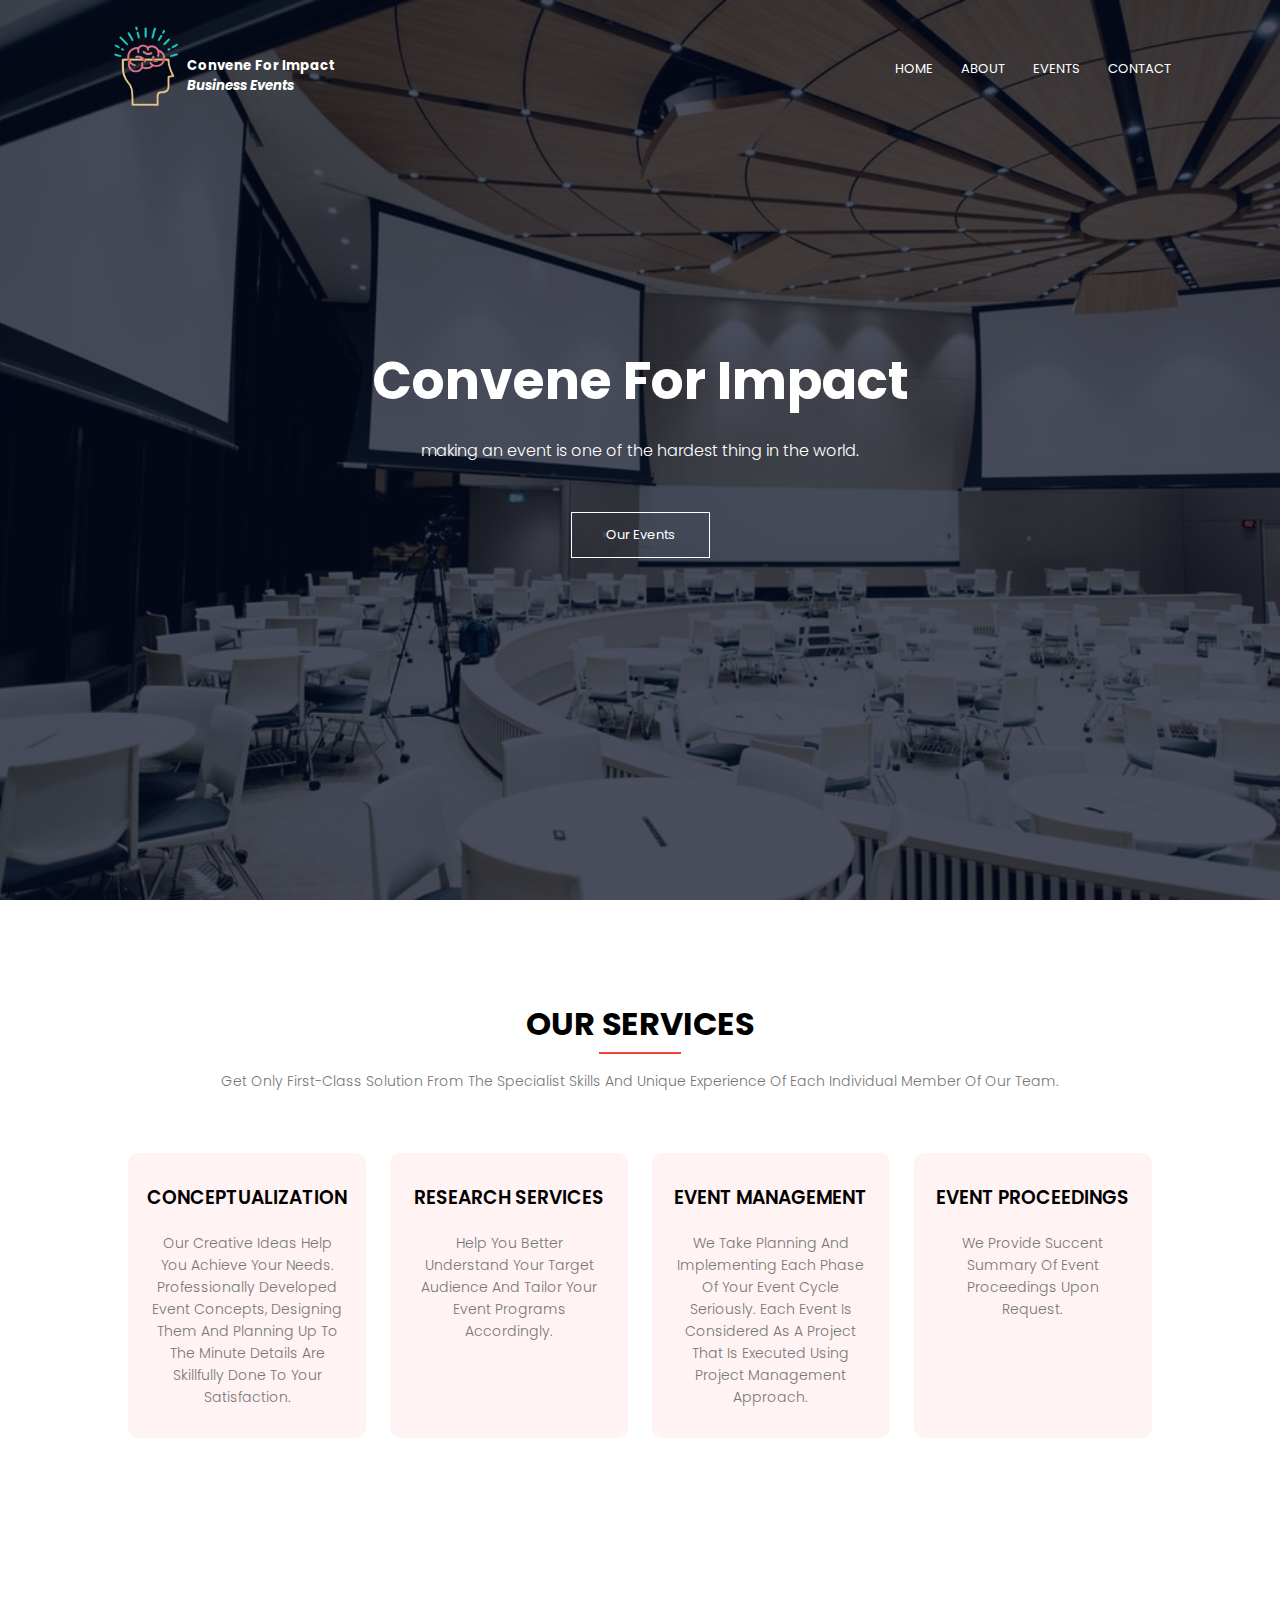
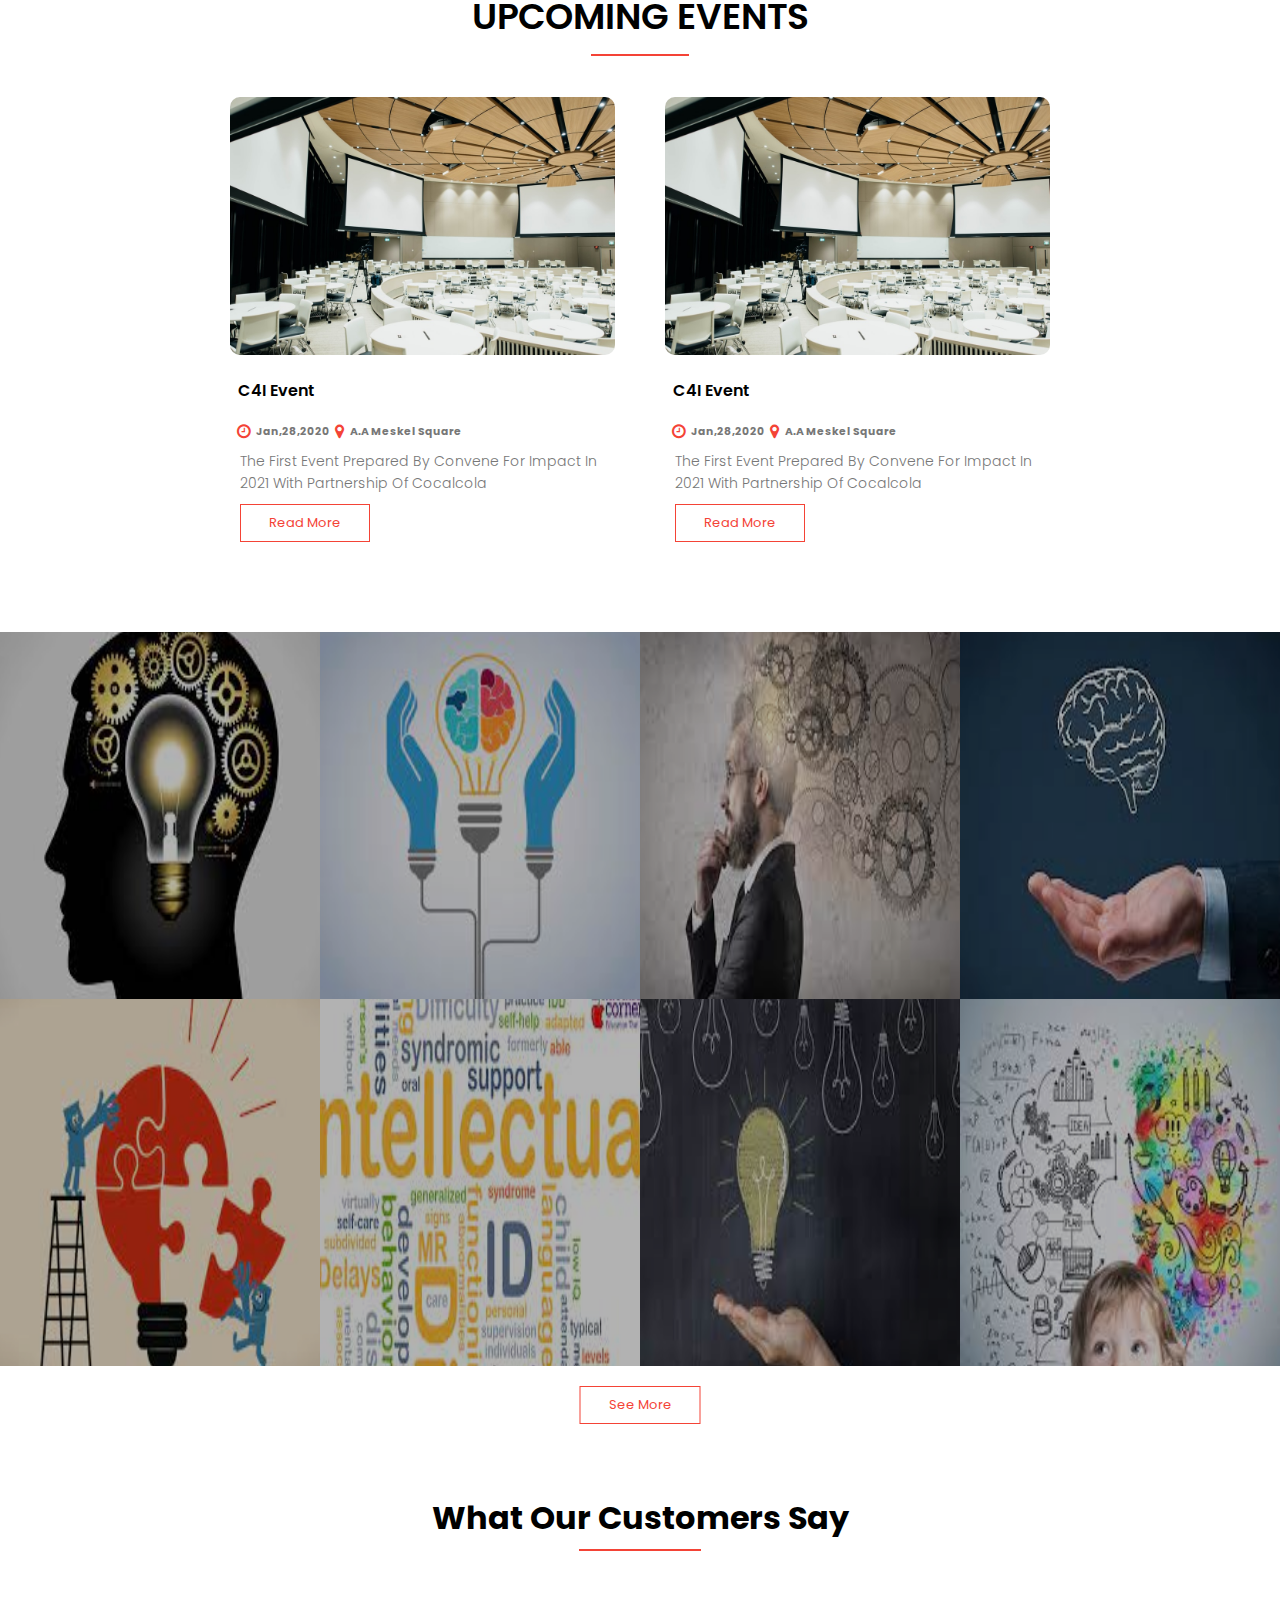
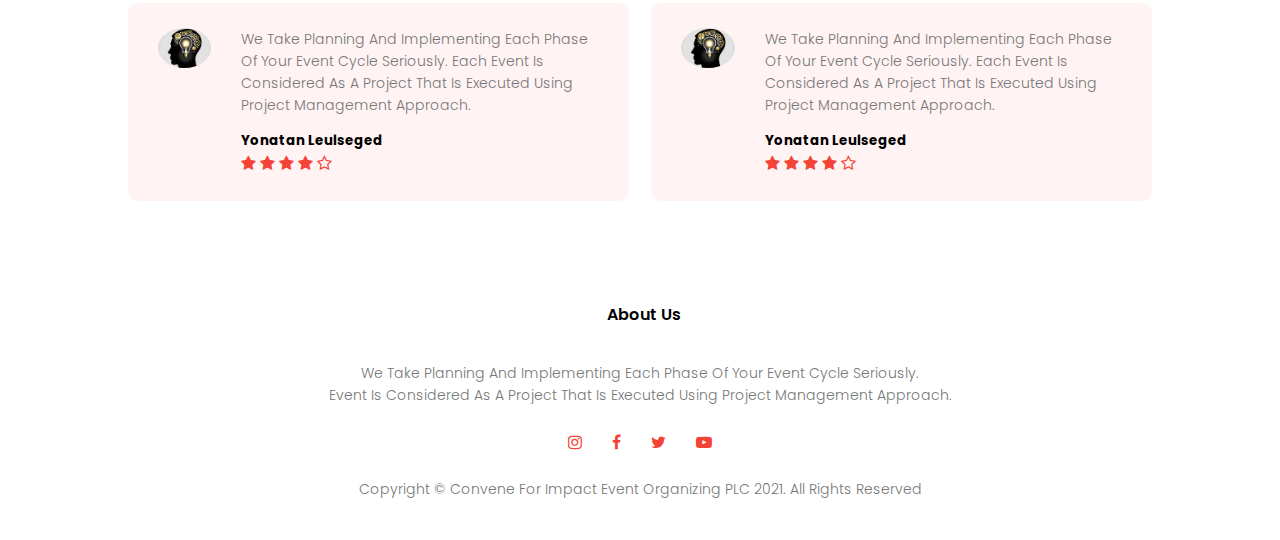
<file: index.html>
<!DOCTYPE html>
<html>

<head>
    <meta name="viewport" content="width=device-width" , initial-scale="1.0">
    <title>convene for impact</title>
    <link rel="stylesheet" href="style.css">
    <link rel="preconnect" href="https://fonts.googleapis.com">
    <link rel="preconnect" href="https://fonts.gstatic.com" crossorigin>
    <link
        href="https://fonts.googleapis.com/css2?family=Poppins:ital,wght@0,100;0,200;0,300;0,400;0,600;0,700;1,200&display=swap"
        rel="stylesheet">
    <link rel="stylesheet" href="https://stackpath.bootstrapcdn.com/font-awesome/4.7.0/css/font-awesome.min.css">
</head>

<body>

    <section class=" header">
        <nav>
            <div class="textAndLogo">
                <li> <a href="index.html"><img src="images/logo.png" alt="logo image" class="logo"></a>
                </li>
                <li>
                    <div class="logo-text">
                        <h5>Convene For Impact</h5>
                        <h5><i>Business Events</i></h5>
                    </div>
                </li>
            </div>

            <div class="nav-links" id="navLinks">
                <i class="fa fa-times" onclick="hideMenu()"></i>
                <ul>
                    <li><a href="index.html">HOME</a></li>
                    <li><a href="about.html">ABOUT</a></li>
                    <li><a href="events.html">EVENTS</a></li>
                    <li><a href="contact.html">CONTACT</a></li>
                </ul>
            </div>
            <i class="fa fa-bars" onclick="showMenu()"></i>
        </nav>

        <div class="text-box">
            <h1>Convene for impact</h1>
            <p>making an event is one of the hardest thing in the world.</p>
            <a class="hero-btn" href="events.html">Our events</a>
        </div>
    </section>

    <section class="service">
        <h1 class="underline">OUR SERVICES</h1>
        <p>Get Only First-Class Solution From The Specialist Skills And Unique Experience Of Each Individual Member Of
            Our Team.</p>

        <div class="row">
            <div class="service-col">
                <h3>CONCEPTUALIZATION</h3>
                <p>Our Creative Ideas Help You Achieve Your Needs. Professionally Developed Event Concepts, Designing
                    Them And Planning Up To The Minute Details Are Skillfully Done To Your Satisfaction. </p>
            </div>
            <div class="service-col">
                <h3>RESEARCH SERVICES</h3>
                <p>Help You Better Understand Your Target Audience And Tailor Your Event Programs Accordingly.</p>
            </div>
            <div class="service-col">
                <h3>EVENT MANAGEMENT</h3>
                <p>We Take Planning And Implementing Each Phase Of Your Event Cycle Seriously. Each Event Is Considered
                    As A Project That Is Executed Using Project Management Approach.</p>
            </div>
            <div class="service-col">
                <h3>EVENT PROCEEDINGS</h3>
                <p>We Provide Succent Summary Of Event Proceedings Upon Request.</p>
            </div>

        </div>
    </section>

    <section class="events">
        <h1 class="upevents">UPCOMING EVENTS</h1>

        <div class="row">
            <div class="events-col">
                <img src="images/banner.jpg" alt="event image">
                <h4>C4I Event</h4>
                <div class="dateAndTime">
                    <div class="dateAndTime-col">
                        <i class="fa fa-clock-o event-icon timeicon"></i>
                        <i class="fa fa-map-marker event-icon locicon"></i>

                        <h6 class="time">Jan,28,2020</h6>

                        <h6 class="loc">A.A Meskel Square</h6>


                    </div>
                </div>
                <p>The First Event Prepared By Convene For Impact In 2021 With Partnership Of Cocalcola</p>
                <a class="event-btn" href="">read more</a>
            </div>

            <div class="events-col">
                <img src="images/banner.jpg" alt="event image">
                <h4>C4I Event</h4>
                <div class="dateAndTime">
                    <div class="dateAndTime-col">
                        <i class="fa fa-clock-o event-icon timeicon"></i>
                        <i class="fa fa-map-marker event-icon locicon"></i>

                        <h6 class="time">Jan,28,2020</h6>

                        <h6 class="loc">A.A Meskel Square</h6>


                    </div>
                </div>
                <p>The First Event Prepared By Convene For Impact In 2021 With Partnership Of Cocalcola</p>
                <a class="event-btn" href="">read more</a>
            </div>

        </div>
    </section>

    <section class="section-images">
        <ul class="images-showcase clearfix">
            <li>
                <figure class="photo">
                    <img src="images/1.jpg" alt="image" class="images">
                </figure>
            </li>
            <li>
                <figure class="photo">
                    <img src="images/2.jpg" alt="image" class="images">
                </figure>
            </li>
            <li>
                <figure class="photo">
                    <img src="images/3.jpg" alt="image" class="images">
                </figure>
            </li>
            <li>
                <figure class="photo">
                    <img src="images/4.jpg" alt="image" class="images">
                </figure>
            </li>
        </ul>

        <ul class="images-showcase clearfix">
            <li>
                <figure class="photo">
                    <img src="images/5.jpg" alt="image" class="images">
                </figure>
            </li>
            <li>
                <figure class="photo">
                    <img src="images/6.jpg" alt="image" class="images">
                </figure>
            </li>
            <li>
                <figure class="photo">
                    <img src="images/7.jpg" alt="image" class="images">
                </figure>
            </li>
            <li>
                <figure class="photo">
                    <img src="images/8.jpg" alt="image" class="images">
                </figure>
            </li>
        </ul>
        <a class="image-btn" href="">see more</a>
    </section>


    <section class="testimonials">
        <h1 class="testititle">what our customers say</h1>

        <div class="row">
            <div class="testimonial-col">
                <img src="images/1.jpg" alt="customer image">
                <div>
                    <p>We Take Planning And Implementing Each Phase Of Your Event Cycle Seriously. Each Event Is
                        Considered As A Project That Is Executed Using Project Management Approach.</p>
                    <h5>Yonatan Leulseged</h5>
                    <i class="fa fa-star"></i>
                    <i class="fa fa-star"></i>
                    <i class="fa fa-star"></i>
                    <i class="fa fa-star"></i>
                    <i class="fa fa-star-o"></i>

                </div>
            </div>



            <div class="testimonial-col">
                <img src="images/1.jpg" alt="customer image">
                <div>
                    <p>We Take Planning And Implementing Each Phase Of Your Event Cycle Seriously. Each Event Is
                        Considered As A Project That Is Executed Using Project Management Approach.</p>
                    <h5>Yonatan Leulseged</h5>
                    <i class="fa fa-star"></i>
                    <i class="fa fa-star"></i>
                    <i class="fa fa-star"></i>
                    <i class="fa fa-star"></i>
                    <i class="fa fa-star-o"></i>
                </div>
            </div>
        </div>
    </section>

    <!-- ---------------footer---------------- -->
    <section class="footer">
        <h4>About Us</h4>
        <p>We Take Planning And Implementing Each Phase Of Your Event Cycle Seriously. <br> Event Is
            Considered As A Project That Is Executed Using Project Management Approach.</p>
        <div class="social-media">
            <a href=""><i class="fa fa-instagram"></i></a>
            <a href=""><i class="fa fa-facebook"></i></a>
            <a href=""><i class="fa fa-twitter"></i></a>
            <a href=""><i class="fa fa-youtube-play"></i></a>
        </div>
        <p> Copyright &copy; Convene For Impact Event Organizing PLC 2021. All Rights Reserved</p>
    </section>


    <script src="js/script.js"></script>
</body>

</html>
</file>
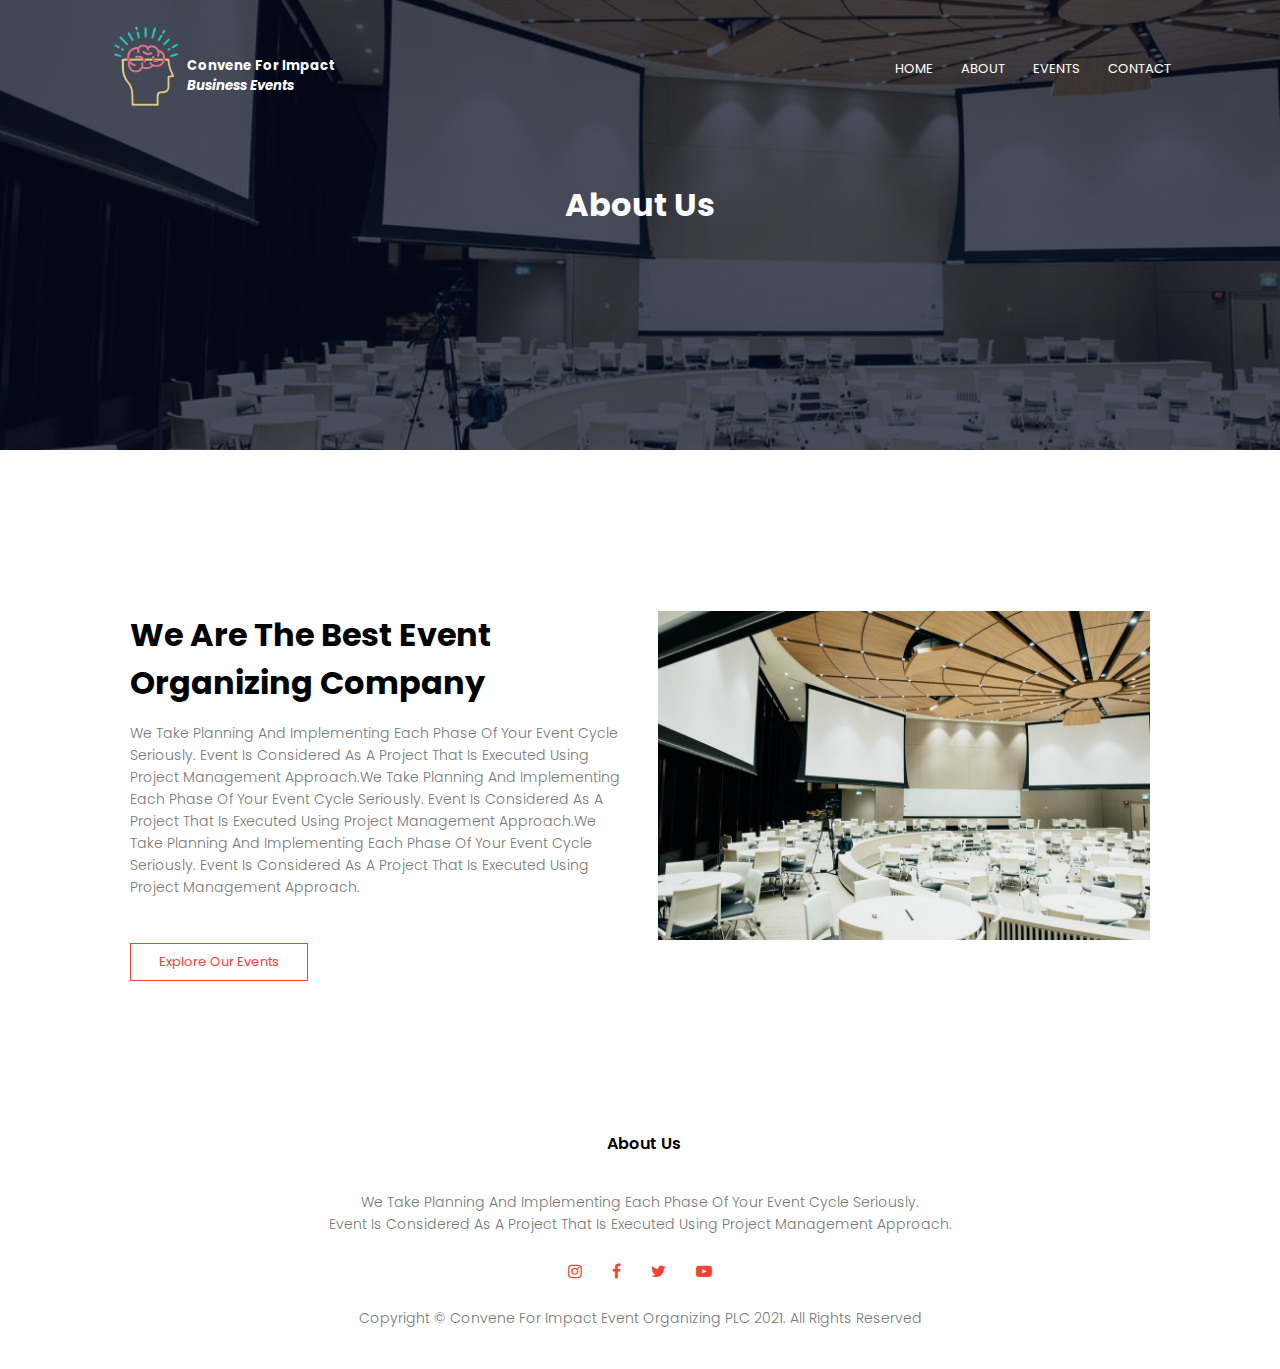
<file: about.html>
<!DOCTYPE html>
<html>

<head>
    <meta name="viewport" content="width=device-width" , initial-scale="1.0">
    <title>convene for impact</title>
    <link rel="stylesheet" href="style.css">
    <link rel="preconnect" href="https://fonts.googleapis.com">
    <link rel="preconnect" href="https://fonts.gstatic.com" crossorigin>
    <link
        href="https://fonts.googleapis.com/css2?family=Poppins:ital,wght@0,100;0,200;0,300;0,400;0,600;0,700;1,200&display=swap"
        rel="stylesheet">
    <link rel="stylesheet" href="https://stackpath.bootstrapcdn.com/font-awesome/4.7.0/css/font-awesome.min.css">
</head>

<body>

    <section class=" sub-header">
        <nav>
            <div class="textAndLogo">
                <li> <a href="index.html"><img src="images/logo.png" alt="logo image" class="logo"></a>
                </li>
                <li>
                    <div class="logo-text">
                        <h5>Convene For Impact</h5>
                        <h5><i>Business Events</i></h5>
                    </div>
                </li>
            </div>

            <div class="nav-links" id="navLinks">
                <i class="fa fa-times" onclick="hideMenu()"></i>
                <ul>
                    <li><a href="index.html">HOME</a></li>
                    <li><a href="about.html">ABOUT</a></li>
                    <li><a href="events.html">EVENTS</a></li>
                    <li><a href="contact.html">CONTACT</a></li>
                </ul>
            </div>
            <i class="fa fa-bars" onclick="showMenu()"></i>
        </nav>
        <h1>About Us</h1>
    </section>
    <!-- -------------------about-us-------------- -->
    <section class="about-us">
        <div class="row">
            <div class="about-col">
                <h1>We are the best event organizing company</h1>
                <p>We Take Planning And Implementing Each Phase Of Your Event Cycle Seriously.
                    Event Is Considered As A Project That Is Executed Using Project Management Approach.We Take Planning
                    And Implementing Each Phase Of Your Event Cycle Seriously.
                    Event Is Considered As A Project That Is Executed Using Project Management Approach.We Take Planning
                    And Implementing Each Phase Of Your Event Cycle Seriously.
                    Event Is Considered As A Project That Is Executed Using Project Management Approach.</p>
                <a class="explore-btn" href="">Explore our events</a>
            </div>
            <div class="about-col">
                <img src="images/banner.jpg" alt="about image">
            </div>
        </div>
    </section>

    <!-- ---------------footer---------------- -->
    <section class="footer">
        <h4>About Us</h4>
        <p>We Take Planning And Implementing Each Phase Of Your Event Cycle Seriously. <br> Event Is
            Considered As A Project That Is Executed Using Project Management Approach.</p>
        <div class="social-media">
            <a href=""><i class="fa fa-instagram"></i></a>
            <a href=""><i class="fa fa-facebook"></i></a>
            <a href=""><i class="fa fa-twitter"></i></a>
            <a href=""><i class="fa fa-youtube-play"></i></a>
        </div>
        <p> Copyright &copy; Convene For Impact Event Organizing PLC 2021. All Rights Reserved</p>
    </section>


    <script src="js/script.js"></script>
</body>

</html>
</file>
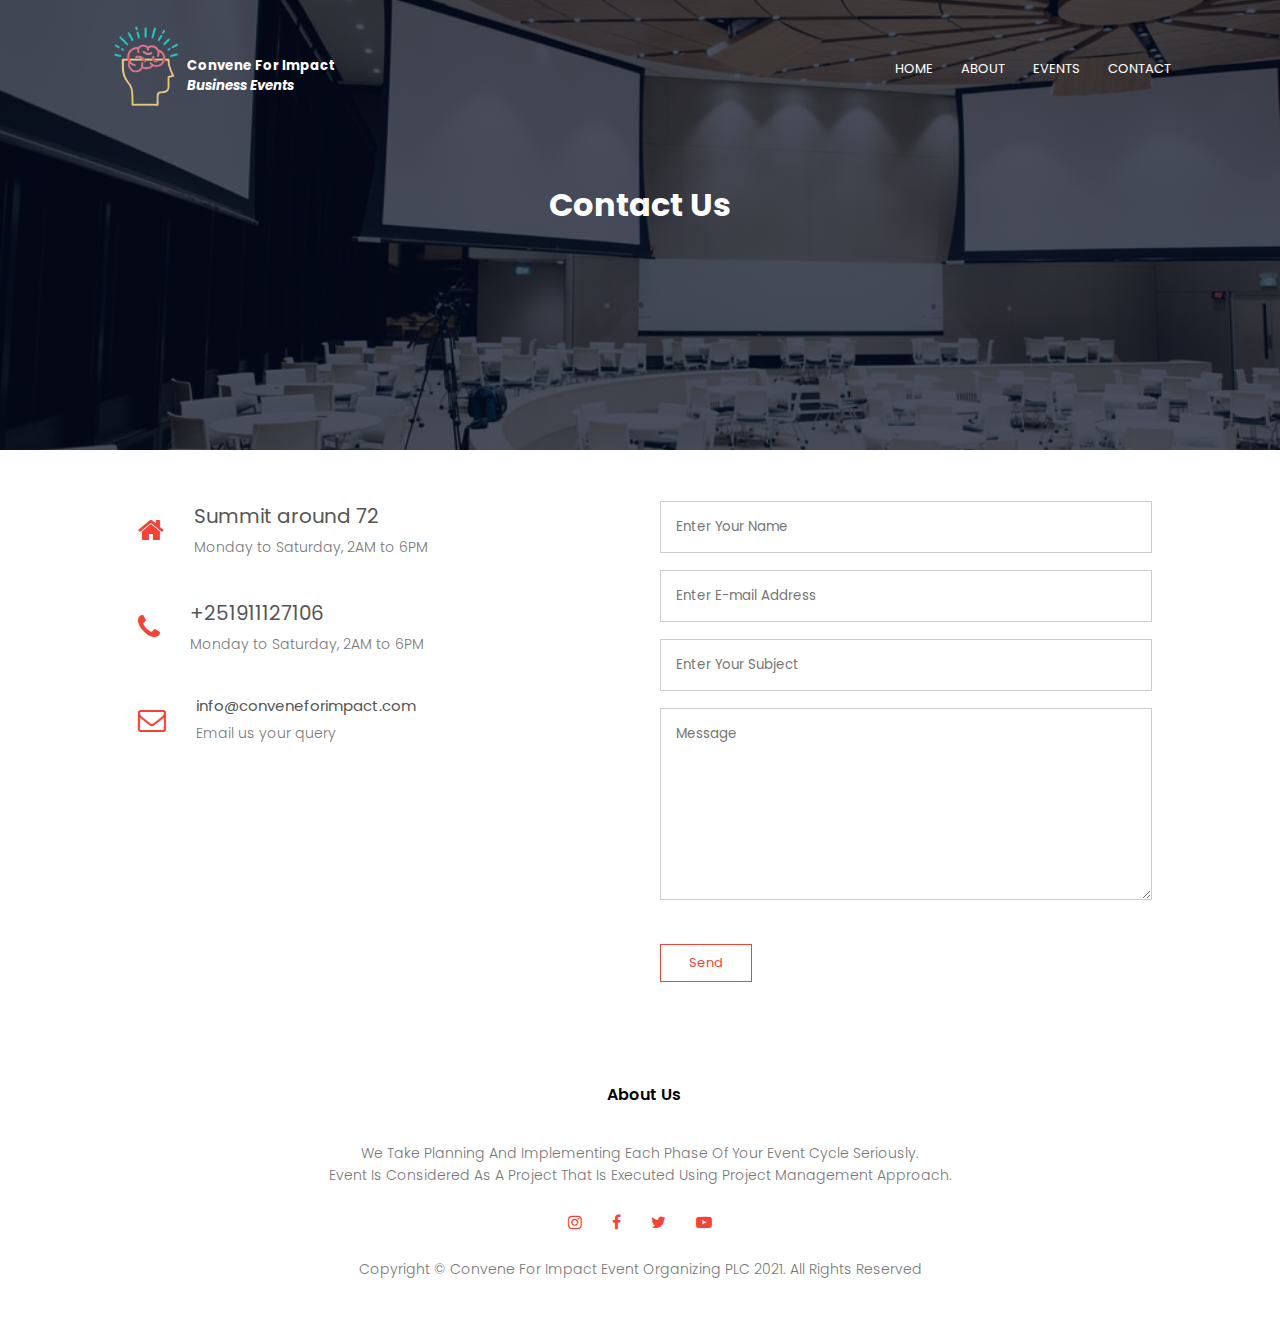
<file: contact.html>
<!DOCTYPE html>
<html>

<head>
    <meta name="viewport" content="width=device-width" , initial-scale="1.0">
    <title>convene for impact</title>
    <link rel="stylesheet" href="style.css">
    <link rel="preconnect" href="https://fonts.googleapis.com">
    <link rel="preconnect" href="https://fonts.gstatic.com" crossorigin>
    <link
        href="https://fonts.googleapis.com/css2?family=Poppins:ital,wght@0,100;0,200;0,300;0,400;0,600;0,700;1,200&display=swap"
        rel="stylesheet">
    <link rel="stylesheet" href="https://stackpath.bootstrapcdn.com/font-awesome/4.7.0/css/font-awesome.min.css">
</head>

<body>

    <section class="sub-header">
        <nav>
            <div class="textAndLogo">
                <li> <a href="index.html"><img src="images/logo.png" alt="logo image" class="logo"></a>
                </li>
                <li>
                    <div class="logo-text">
                        <h5>Convene For Impact</h5>
                        <h5><i>Business Events</i></h5>
                    </div>
                </li>
            </div>

            <div class="nav-links" id="navLinks">
                <i class="fa fa-times" onclick="hideMenu()"></i>
                <ul>
                    <li><a href="index.html">HOME</a></li>
                    <li><a href="about.html">ABOUT</a></li>
                    <li><a href="events.html">EVENTS</a></li>
                    <li><a href="contact.html">CONTACT</a></li>
                </ul>
            </div>
            <i class="fa fa-bars" onclick="showMenu()"></i>
        </nav>
        <h1>Contact Us</h1>
    </section>
    <!-- -------------------contact-us-------------- -->

    <section class="contact-us">
        <div class="row">
            <div class="contact-col">

                <div>
                    <i class="fa fa-home"></i>
                    <span>
                        <h5>Summit around 72</h5>
                        <p>Monday to Saturday, 2AM to 6PM</p>
                    </span>
                </div>



                <div>
                    <i class="fa fa-phone"></i>
                    <span>
                        <h5>+251911127106</h5>
                        <p>Monday to Saturday, 2AM to 6PM</p>
                    </span>
                </div>

                <div>
                    <i class="fa fa-envelope-o"></i>
                    <span>
                        <p class="email">info@conveneforimpact.com</p>
                        <p>Email us your query</p>
                    </span>
                </div>

            </div>
            <div class="contact-col">
                <form action="">
                    <input type="text" placeholder="Enter Your Name" required>
                    <input type="email" placeholder="Enter E-mail Address" required>
                    <input type="text" placeholder="Enter Your Subject" required>
                    <textarea rows="8" placeholder="Message" required></textarea>
                    <button type="submit" class="explore-btn">Send</button>

                </form>
            </div>

        </div>
    </section>

    <!-- ---------------footer---------------- -->
    <section class="footer">
        <h4>About Us</h4>
        <p>We Take Planning And Implementing Each Phase Of Your Event Cycle Seriously. <br> Event Is
            Considered As A Project That Is Executed Using Project Management Approach.</p>
        <div class="social-media">
            <a href=""><i class="fa fa-instagram"></i></a>
            <a href=""><i class="fa fa-facebook"></i></a>
            <a href=""><i class="fa fa-twitter"></i></a>
            <a href=""><i class="fa fa-youtube-play"></i></a>
        </div>
        <p> Copyright &copy; Convene For Impact Event Organizing PLC 2021. All Rights Reserved</p>
    </section>


    <script src="js/script.js"></script>
</body>

</html>
</file>
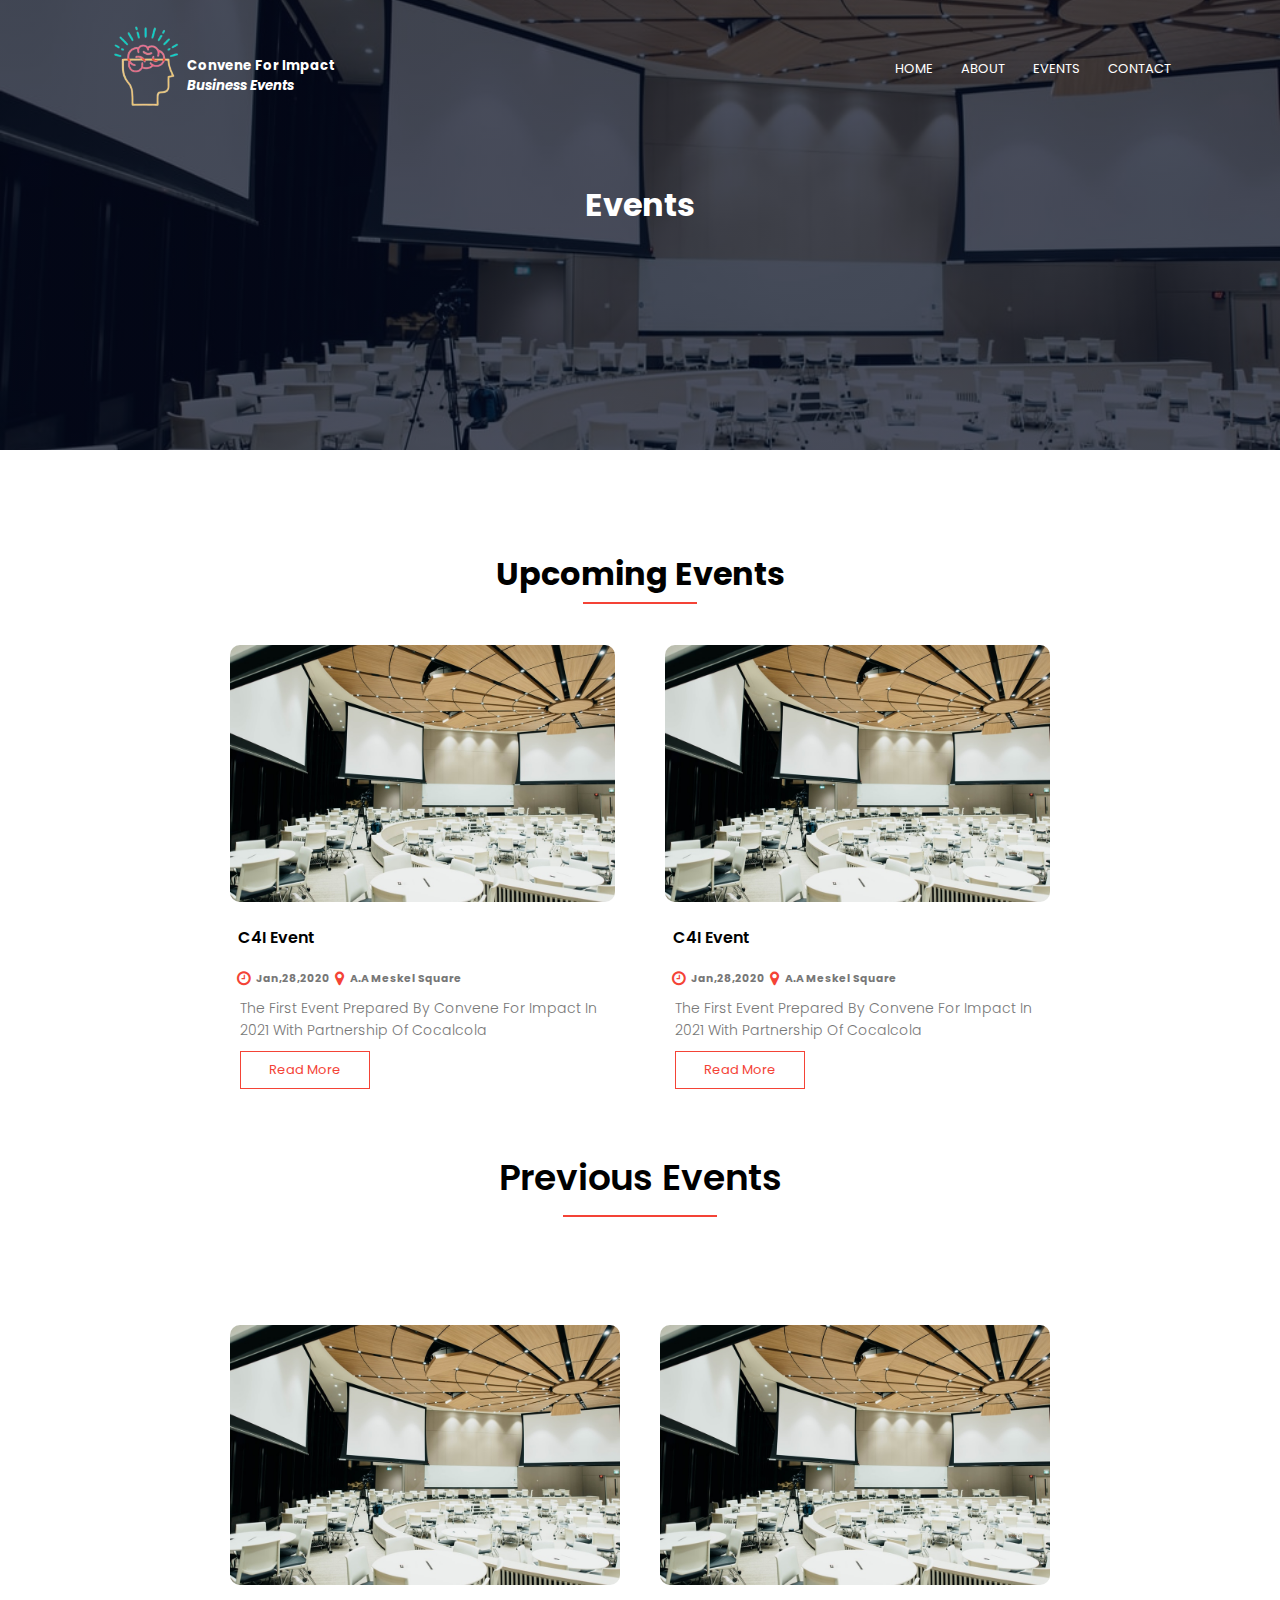
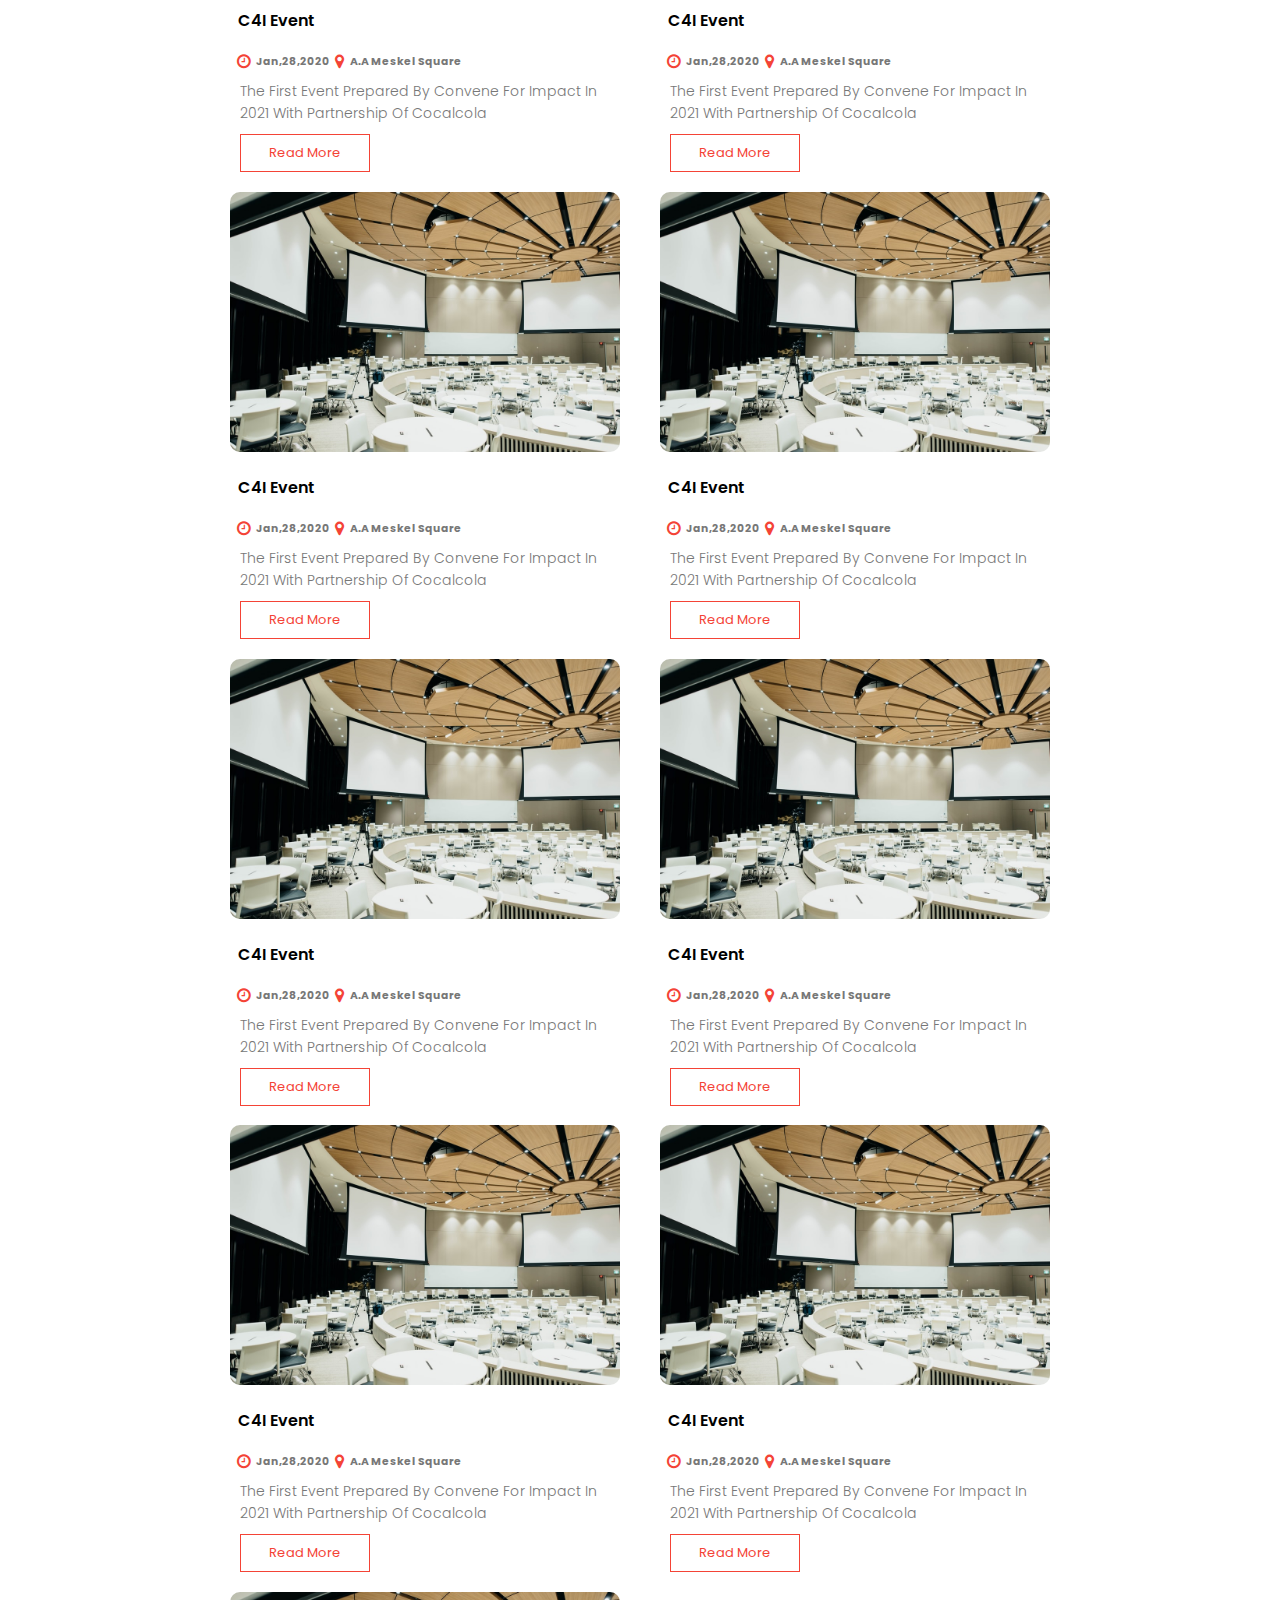
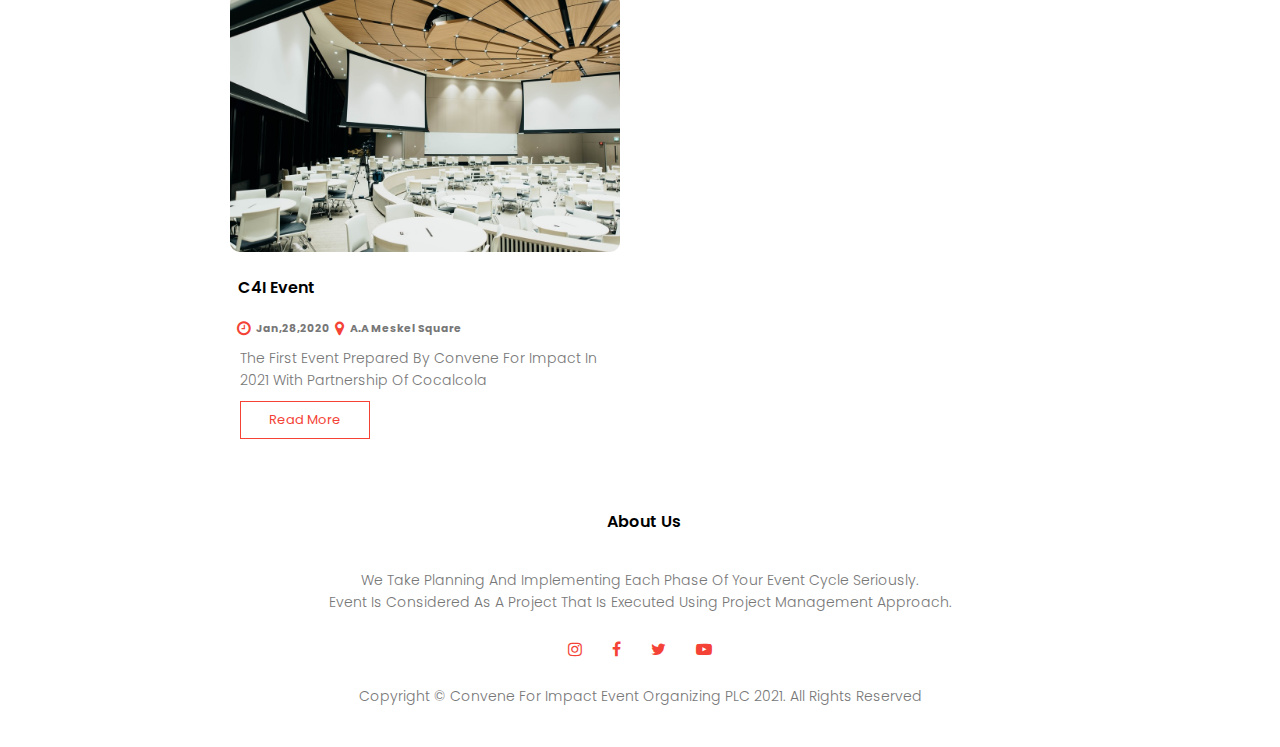
<file: events.html>
<!DOCTYPE html>
<html>

<head>
    <meta name="viewport" content="width=device-width" , initial-scale="1.0">
    <title>convene for impact</title>
    <link rel="stylesheet" href="style.css">
    <link rel="preconnect" href="https://fonts.googleapis.com">
    <link rel="preconnect" href="https://fonts.gstatic.com" crossorigin>
    <link
        href="https://fonts.googleapis.com/css2?family=Poppins:ital,wght@0,100;0,200;0,300;0,400;0,600;0,700;1,200&display=swap"
        rel="stylesheet">
    <link rel="stylesheet" href="https://stackpath.bootstrapcdn.com/font-awesome/4.7.0/css/font-awesome.min.css">
</head>

<body>

    <section class=" sub-header">
        <nav>
            <div class="textAndLogo">
                <li> <a href="index.html"><img src="images/logo.png" alt="logo image" class="logo"></a>
                </li>
                <li>
                    <div class="logo-text">
                        <h5>Convene For Impact</h5>
                        <h5><i>Business Events</i></h5>
                    </div>
                </li>
            </div>

            <div class="nav-links" id="navLinks">
                <i class="fa fa-times" onclick="hideMenu()"></i>
                <ul>
                    <li><a href="index.html">HOME</a></li>
                    <li><a href="about.html">ABOUT</a></li>
                    <li><a href="events.html">EVENTS</a></li>
                    <li><a href="contact.html">CONTACT</a></li>
                </ul>
            </div>
            <i class="fa fa-bars" onclick="showMenu()"></i>
        </nav>
        <h1>Events</h1>
    </section>
    <!-- -------------------Events-------------- -->

    <section class="upcoming-events events">
        <h1 class="underlined">Upcoming Events</h1>

        <div class="row">
            <div class="events-col">
                <img src="images/banner.jpg" alt="event image">
                <h4>C4I Event</h4>
                <div class="dateAndTime">
                    <div class="dateAndTime-col">
                        <i class="fa fa-clock-o event-icon timeicon"></i>
                        <i class="fa fa-map-marker event-icon locicon"></i>

                        <h6 class="time">Jan,28,2020</h6>

                        <h6 class="loc">A.A Meskel Square</h6>


                    </div>
                </div>
                <p>The First Event Prepared By Convene For Impact In 2021 With Partnership Of Cocalcola</p>
                <a class="event-btn" href="">read more</a>
            </div>

            <div class="events-col">
                <img src="images/banner.jpg" alt="event image">
                <h4>C4I Event</h4>
                <div class="dateAndTime">
                    <div class="dateAndTime-col">
                        <i class="fa fa-clock-o event-icon timeicon"></i>
                        <i class="fa fa-map-marker event-icon locicon"></i>

                        <h6 class="time">Jan,28,2020</h6>

                        <h6 class="loc">A.A Meskel Square</h6>


                    </div>
                </div>
                <p>The First Event Prepared By Convene For Impact In 2021 With Partnership Of Cocalcola</p>
                <a class="event-btn" href="">read more</a>
            </div>
        </div>
    </section>
























    <section class="previous-events">
        <h1 class="previousevents">Previous Events</h1>

        <div class="row previous-row">
            <div class="previous-events-col">
                <img src="images/banner.jpg" alt="event image">
                <h4>C4I Event</h4>
                <div class="dateAndTime">
                    <div class="dateAndTime-col">
                        <i class="fa fa-clock-o event-icon timeicon"></i>
                        <i class="fa fa-map-marker event-icon locicon"></i>

                        <h6 class="time">Jan,28,2020</h6>

                        <h6 class="loc">A.A Meskel Square</h6>


                    </div>
                </div>
                <p>The First Event Prepared By Convene For Impact In 2021 With Partnership Of Cocalcola</p>
                <a class="event-btn" href="">read more</a>
            </div>

            <div class="previous-events-col">
                <img src="images/banner.jpg" alt="event image">
                <h4>C4I Event</h4>
                <div class="dateAndTime">
                    <div class="dateAndTime-col">
                        <i class="fa fa-clock-o event-icon timeicon"></i>
                        <i class="fa fa-map-marker event-icon locicon"></i>

                        <h6 class="time">Jan,28,2020</h6>

                        <h6 class="loc">A.A Meskel Square</h6>


                    </div>
                </div>
                <p>The First Event Prepared By Convene For Impact In 2021 With Partnership Of Cocalcola</p>
                <a class="event-btn" href="">read more</a>
            </div>
            <div class="previous-events-col">
                <img src="images/banner.jpg" alt="event image">
                <h4>C4I Event</h4>
                <div class="dateAndTime">
                    <div class="dateAndTime-col">
                        <i class="fa fa-clock-o event-icon timeicon"></i>
                        <i class="fa fa-map-marker event-icon locicon"></i>

                        <h6 class="time">Jan,28,2020</h6>

                        <h6 class="loc">A.A Meskel Square</h6>


                    </div>
                </div>
                <p>The First Event Prepared By Convene For Impact In 2021 With Partnership Of Cocalcola</p>
                <a class="event-btn" href="">read more</a>
            </div>
            <div class="previous-events-col">
                <img src="images/banner.jpg" alt="event image">
                <h4>C4I Event</h4>
                <div class="dateAndTime">
                    <div class="dateAndTime-col">
                        <i class="fa fa-clock-o event-icon timeicon"></i>
                        <i class="fa fa-map-marker event-icon locicon"></i>

                        <h6 class="time">Jan,28,2020</h6>

                        <h6 class="loc">A.A Meskel Square</h6>


                    </div>
                </div>
                <p>The First Event Prepared By Convene For Impact In 2021 With Partnership Of Cocalcola</p>
                <a class="event-btn" href="">read more</a>
            </div>
            <div class="previous-events-col">
                <img src="images/banner.jpg" alt="event image">
                <h4>C4I Event</h4>
                <div class="dateAndTime">
                    <div class="dateAndTime-col">
                        <i class="fa fa-clock-o event-icon timeicon"></i>
                        <i class="fa fa-map-marker event-icon locicon"></i>

                        <h6 class="time">Jan,28,2020</h6>

                        <h6 class="loc">A.A Meskel Square</h6>


                    </div>
                </div>
                <p>The First Event Prepared By Convene For Impact In 2021 With Partnership Of Cocalcola</p>
                <a class="event-btn" href="">read more</a>
            </div>

            <div class="previous-events-col">
                <img src="images/banner.jpg" alt="event image">
                <h4>C4I Event</h4>
                <div class="dateAndTime">
                    <div class="dateAndTime-col">
                        <i class="fa fa-clock-o event-icon timeicon"></i>
                        <i class="fa fa-map-marker event-icon locicon"></i>

                        <h6 class="time">Jan,28,2020</h6>

                        <h6 class="loc">A.A Meskel Square</h6>


                    </div>
                </div>
                <p>The First Event Prepared By Convene For Impact In 2021 With Partnership Of Cocalcola</p>
                <a class="event-btn" href="">read more</a>
            </div>


            <div class="previous-events-col">
                <img src="images/banner.jpg" alt="event image">
                <h4>C4I Event</h4>
                <div class="dateAndTime">
                    <div class="dateAndTime-col">
                        <i class="fa fa-clock-o event-icon timeicon"></i>
                        <i class="fa fa-map-marker event-icon locicon"></i>

                        <h6 class="time">Jan,28,2020</h6>

                        <h6 class="loc">A.A Meskel Square</h6>


                    </div>
                </div>
                <p>The First Event Prepared By Convene For Impact In 2021 With Partnership Of Cocalcola</p>
                <a class="event-btn" href="">read more</a>
            </div>
            <div class="previous-events-col">
                <img src="images/banner.jpg" alt="event image">
                <h4>C4I Event</h4>
                <div class="dateAndTime">
                    <div class="dateAndTime-col">
                        <i class="fa fa-clock-o event-icon timeicon"></i>
                        <i class="fa fa-map-marker event-icon locicon"></i>

                        <h6 class="time">Jan,28,2020</h6>

                        <h6 class="loc">A.A Meskel Square</h6>


                    </div>
                </div>
                <p>The First Event Prepared By Convene For Impact In 2021 With Partnership Of Cocalcola</p>
                <a class="event-btn" href="">read more</a>
            </div>
            <div class="previous-events-col">
                <img src="images/banner.jpg" alt="event image">
                <h4>C4I Event</h4>
                <div class="dateAndTime">
                    <div class="dateAndTime-col">
                        <i class="fa fa-clock-o event-icon timeicon"></i>
                        <i class="fa fa-map-marker event-icon locicon"></i>

                        <h6 class="time">Jan,28,2020</h6>

                        <h6 class="loc">A.A Meskel Square</h6>


                    </div>
                </div>
                <p>The First Event Prepared By Convene For Impact In 2021 With Partnership Of Cocalcola</p>
                <a class="event-btn" href="">read more</a>
            </div>

        </div>
    </section>










    <!-- ---------------footer---------------- -->
    <section class="footer">
        <h4>About Us</h4>
        <p>We Take Planning And Implementing Each Phase Of Your Event Cycle Seriously. <br> Event Is
            Considered As A Project That Is Executed Using Project Management Approach.</p>
        <div class="social-media">
            <a href=""><i class="fa fa-instagram"></i></a>
            <a href=""><i class="fa fa-facebook"></i></a>
            <a href=""><i class="fa fa-twitter"></i></a>
            <a href=""><i class="fa fa-youtube-play"></i></a>
        </div>
        <p> Copyright &copy; Convene For Impact Event Organizing PLC 2021. All Rights Reserved</p>
    </section>


    <script src="js/script.js"></script>
</body>

</html>
</file>
<file: style.css>
*{
    margin: 0;
    padding: 0;
    font-family: 'Poppins', sans-serif;
}
/* -------------------------------------------- */
/* ------------------HEADER------------------- */
/* -------------------------------------------- */

.header{
    min-height: 100vh;
    width: 100%;
    background-image: linear-gradient(rgba(4,9,30,.7),rgba(4,9,30,.7)),url(images/banner.jpg);
    background-position: center;
    background-size: cover;
    position: relative;
}

nav{
    display: flex;
    padding: 2% 6%;
    justify-content: space-between;
    align-items: center;
    margin: 0 20px;
}
.textAndLogo{
    display: flex;
    list-style: none;
}
.logo-text{
    margin-top: 30px;
    margin-left: -10px;
    color: #fff;
}

.logo{
    height: 100px;
    width: auto;
    float: left;
    margin-top: -10px;
}

.nav-links{
    flex: 1;
    text-align: right;
    visibility: visible;
}

.nav-links ul li{
    list-style: none;
    display: inline-block;
    padding: 8px 12px;
    position: relative;
}

.nav-links ul li a{
    color: #fff;
    text-decoration: none;
    font-size: 13px;
}

.nav-links ul li::after{
    content: '';
    width: 0%;
    height: 2px;
    background-color: #f44336;
    display: block;
    margin: auto;
    margin-top: 4px;
    transition: 0.5s;
}

.nav-links ul li:hover::after{
    width: 100%;
}

.text-box{
    width: 90%;
    color: #fff;
    position: absolute;
    top: 50%;
    left: 50%;
    transform: translate(-50%,-50%);
    text-align: center;
}

.text-box h1{
    font-size: 52px;
}

.text-box p{
    margin: 10px 0px 40px;
    font-size: 16px;
    color: #fff;
}

.hero-btn{
    display: inline-block;
    text-decoration: none;
    color: #fff;
    border: 1px solid #fff;
    padding: 12px 34px;
    font-size: 13px;
    background: transparent;
    position: relative;
    cursor: pointer;
    text-transform: capitalize;
}

.hero-btn:hover{
    border: 1px solid #f44336;
    background:#f44336 ;
    transition: 1s;
}

nav .fa{
    display: none;
}

/* ----------------------------------------- */
/* ----------------service------------------ */
/* ----------------------------------------- */

.service{
    width: 80%;
    margin: auto;
    text-align: center;
    padding-top: 100px;
}
.upevents{
    font-size: 36px;
    font-weight: 600;
    text-transform: capitalize;
}
 

.upevents::after{
    content: '';
    width: 12%;
    height: 2px;
    background-color: #f44336;
    display: block;
    margin: auto;
    margin-top: 10px;
    margin-bottom: 8px;
} 

p{
    color: #777;
    font-size: 14px;
    font-weight: 300;
    line-height: 22px;
    padding: 10px;
}
.row{
    margin-top: 5%;
    display: flex;
    justify-content: space-between;

}

.service-col{
    flex-basis: 23.25%;
    background: #fff3f3;
    border-radius: 10px;
    margin-bottom: 5%;
    padding: 20px 12px;
    box-sizing: border-box;
    transition: 0.5s;
    
}
.underline::after{
    content: '';
    width: 8%;
    height: 2px;
    background-color: #f44336;
    display: block;
    margin: auto;
    margin-top: 4px;
    margin-bottom: 6px;
}

.underlined::after{
    content: '';
    width: 14%;
    height: 2px;
    background-color: #f44336;
    display: block;
    margin: auto;
    margin-top: 4px;
    margin-bottom: 6px;
}

h3{
    text-align: center;
    font-weight: 600;
    margin: 10px 0 ;
    text-transform: capitalize;
}

.service-col:hover{
    box-shadow: 0 0 20px 0px rgba(0, 0, 0, .2);
}

/* ----------------------------------------- */
/* ----------------events------------------- */
/* ----------------------------------------- */

.events{
    width: 64%;
    margin: auto;
    text-align: center;
    padding-top: 100px;
}

.events-col{
    flex-basis: 47%;
    border-radius: 10px;
    margin-bottom: 5%;
    text-align: left;
}

.events-col img{
    width: 100%;
    border-radius: 10px;

}


.loc{
    margin-top: -16px;
    margin-left: 120px;
}
.timeicon{
    padding-left: 7px;
}
.locicon{
    margin-left: 80px;
}
.time{
    margin-top: -20px;
    margin-left: 26px;
}

.event-icon{
    color: #f44336;
}

h6{
    color: #777;
}


h1{
    text-transform: capitalize;
}

h4{
    margin-left: 8px;
    margin-top: 16px;
    margin-bottom: 16px;
    font-weight: 600;
    text-transform: capitalize;
}


.event-btn{
    display: inline-block;
    text-decoration: none;
    color: #f44336;
    border: 1px solid #f44336;
    padding: 8px 28px;
    font-size: 13px;
    background: transparent;
    position: relative;
    cursor: pointer;
    text-transform: capitalize;
    margin-left: 10px;
}

.event-btn:hover{
    border: 1px solid #f44336;
    background:#f44336 ;
    color: #fff;
    transition: 1s;
}

/* ----------------------------------------- */
/* ----------------Images------------------- */
/* ----------------------------------------- */


.section-images{
    padding: 0;
}
.images-showcase{
    list-style:none;
    width: 100%;
    padding-top: 50px;
}

.images-showcase li{
    display: block;
    float: left;
    width: 25%;
}

.photo{
    margin: 0;
    overflow: hidden;
    background: #000;
}

.photo img{
    width: 100%; 
    /* height: 250px;  */
    height: 40vh; 
    opacity: 0.7;
    transform: scale(1.15);
    transition: transform 0.5s, opacity 0.5s;
}
/* .image-size{
    width: 400px;
    height: 250px;
} */

.photo img:hover{
    opacity: 1;
    transform: scale(1.06);

}

.image-btn{
    display: inline-block;
    text-decoration: none;
    color: #f44336;
    border: 1px solid #f44336;
    padding: 8px 28px;
    font-size: 13px;
    background: transparent;
    position: relative;
    cursor: pointer;
    text-transform: capitalize;
    left: 50%;
    transform: translate(-50%);
    margin:20px auto;

}
.image-btn:hover{
    border: 1px solid #f44336;
    background:#f44336 ;
    color: #fff;
    transition: 1s;
}


/* ----------------------------------------- */
/* ----------------Testimonials------------- */
/* ----------------------------------------- */

.testimonials{
    width: 80%;
    margin: auto;
    padding-top: 50px;
    text-align: center;
    overflow: hidden;
}

.testimonial-col{
    display: flex;
    flex-basis: 44%;
    border-radius: 10px;
    margin-bottom: 5%;
    text-align: left;
    background: #fff3f3;
    padding: 25px;
    cursor: pointer;
    display: flex;
}

.testimonial-col img{
    height: 40px;
    margin-left: 5px;
    margin-right: 30px;
    border-radius: 50%;
}

.testimonial-col p{
    padding: 0%;
}

.testimonial-col h5{
    margin-top: 15px;
    text-align: left;
}


.testimonial-col .fa{
    color: #f44336;
}


.testititle::after{
    content: '';
    width: 12%;
    height: 2px;
    background-color: #f44336;
    display: block;
    margin: auto;
    margin-top: 7px;
    margin-bottom: 6px;
} 

/* ----------------------------------------- */
/* ----------------Footer------------------- */
/* ----------------------------------------- */

.footer{
    width: 100%;
    text-align: center;
    padding: 30px 0;
}

.footer h4{
    margin-bottom: 25px;
    margin-top: 20px;
    font-weight: 600;
}
.social-media .fa{
    color: #f44336;
    margin: 0 13px;
    cursor: pointer;
    padding: 18px 0;

}
/* ----------------------------------------- */
/* ---------------About Us Page------------- */
/* ----------------------------------------- */

.sub-header{
    height: 50vh;
    width: 100%;
    background-image: linear-gradient(rgba(4,9,30,0.7),rgba(4,9,30,0.7)),url(images/banner.jpg);
    background-position: center;
    background-size: cover;
    color: #fff;

}
.sub-header h1{
    text-align: center;
    margin-top: 40px;
}

.about-us{
    width: 80%;
    margin: auto;
    padding-top: 80px;
    padding-bottom: 50px;
}

.about-col{
    flex-basis: 48%;
    padding: 30px 2px;
}

.about-col img{
    width: 100%;
}

.about-col h1{
    padding-top: 0px;
}

.about-col p{
    padding: 15px 0px 25px;
}

.explore-btn{
    display: inline-block;
    text-decoration: none;
    color: #f44336;
    border: 1px solid #f44336;
    padding: 8px 28px;
    font-size: 13px;
    background: transparent;
    position: relative;
    cursor: pointer;
    text-transform: capitalize;
    margin:20px auto;

}
.explore-btn:hover{
    border: 1px solid #f44336;
    background:#f44336 ;
    color: #fff;
    transition: 1s;
}

/* ----------------------------------------- */
/* ---------------Contact Us Page------------*/
/* ----------------------------------------- */

.contact-us{
    width: 80%;
    margin: auto;
}

.contact-col{
    flex-basis: 48%;
    margin-bottom: 30px;
}

.contact-col div{
    display: flex;
    align-items: center;
    margin-bottom: 40px;

}

.contact-col div .fa{
    font-size: 28px;
    color: #f44336;
    margin: 10px;
    margin-right: 30px;
}

.contact-col div p {
    padding: 0;
}

.contact-col div h5{
    font-size: 20px;
    margin-bottom: 5px;
    color: #555;
    font-weight: 400;
}

.email{
    margin-bottom: 5px;
    color: #555;
    font-weight: 400;
    font-size: 15px;
}
.contact-col input, .contact-col textarea{
    width: 100%;
    padding: 15px;
    margin-bottom: 17px;
    outline: none;
    border: 1px solid #ccc;
    box-sizing: border-box;
}

/* ----------------------------------------- */
/* ---------------Events Page----------------*/
/* ----------------------------------------- */


.previousevents{
    font-size: 36px;
    font-weight: 600;
    text-transform: capitalize;
    text-align: center;
    padding-top: 20px;
}
 

.previousevents::after{
    content: '';
    width: 12%;
    height: 2px;
    background-color: #f44336;
    display: block;
    margin: auto;
    margin-top: 10px;
    margin-bottom: 8px;
} 

.previous-row{
    position: relative;;
    justify-content: center;
    align-items: center;
    width: 64%;
    margin: auto;
    text-align: center; 
    padding-top: 100px;
    display: grid;
    /* grid-template-columns: repeat(auto-fill,minmax(600px,600px)); */
    grid-template-columns: repeat(2,1fr);
    column-gap: 40px;
}
.previous-events-col{
    flex-basis: 47%;
    border-radius: 10px;
    margin-bottom: 5%;
    text-align: left;
}

.previous-events-col img{
    width: 100%;
    border-radius: 10px;

}

@media(max-width: 700px){

    nav{
        margin: 0 10px;
    }

    .logo-text{
        font-size: 70%;
        margin-top: 18px;
        margin-left: 4px;
    }

    .logo{
        height: 50px;
        margin-top: 4px;
    }
    
    .text-box h1{
        font-size: 17px;
    }

    .nav-links ul li{
        display: block;
    }

    .nav-links{
        position: fixed;
        background: #f44336;
        height: 100vh;
        width: 200px;
        top: 0;
        right: 0px;
        visibility: hidden;
        text-align: left;
        z-index: 2;
        
             
    }

 
    nav .fa{
        display: block;
        color: #fff;
        font-size: 22px;
        margin: 10px;
        cursor: pointer;
    }

     .nav-links ul{
         padding: 36px;
     }

     /* ------------service-------------- */
     .row{
         flex-direction: column;
    }
    /* --------------------events----------- */
    .underline::after{
        content: '';
        width: 20%;
    }
    .upevents{
        font-size: 24px;
    }
     
    
    .upevents::after{
        content: '';
        width: 32%;
        margin-bottom: 10px;
        
    } 

    .event-btn{
        margin-bottom: 10px;
    }

    /* ------------images---------- */
    .photo img{
       
        height: 20vh; 

    }
    .photo img:hover{
        opacity: 1;
        transform: scale(1.15);
    
    }
    /* ---------------testimnial------------ */
    .testimonial-col img{
        margin-left: 0px;
        margin-right: 15px;
    }

    /* ---------------Events Page------------- */
    .previousevents{
        font-size: 24px;
    }
    .previous-row{
        display: inline-flex;
        flex-basis: 47%;
        left: 50%;
        transform: translate(-50%);
    }
     
    
    .previousevents::after{
        content: '';
        width: 32%;
        margin-bottom: 10px;
        
    } 
}
</file>
